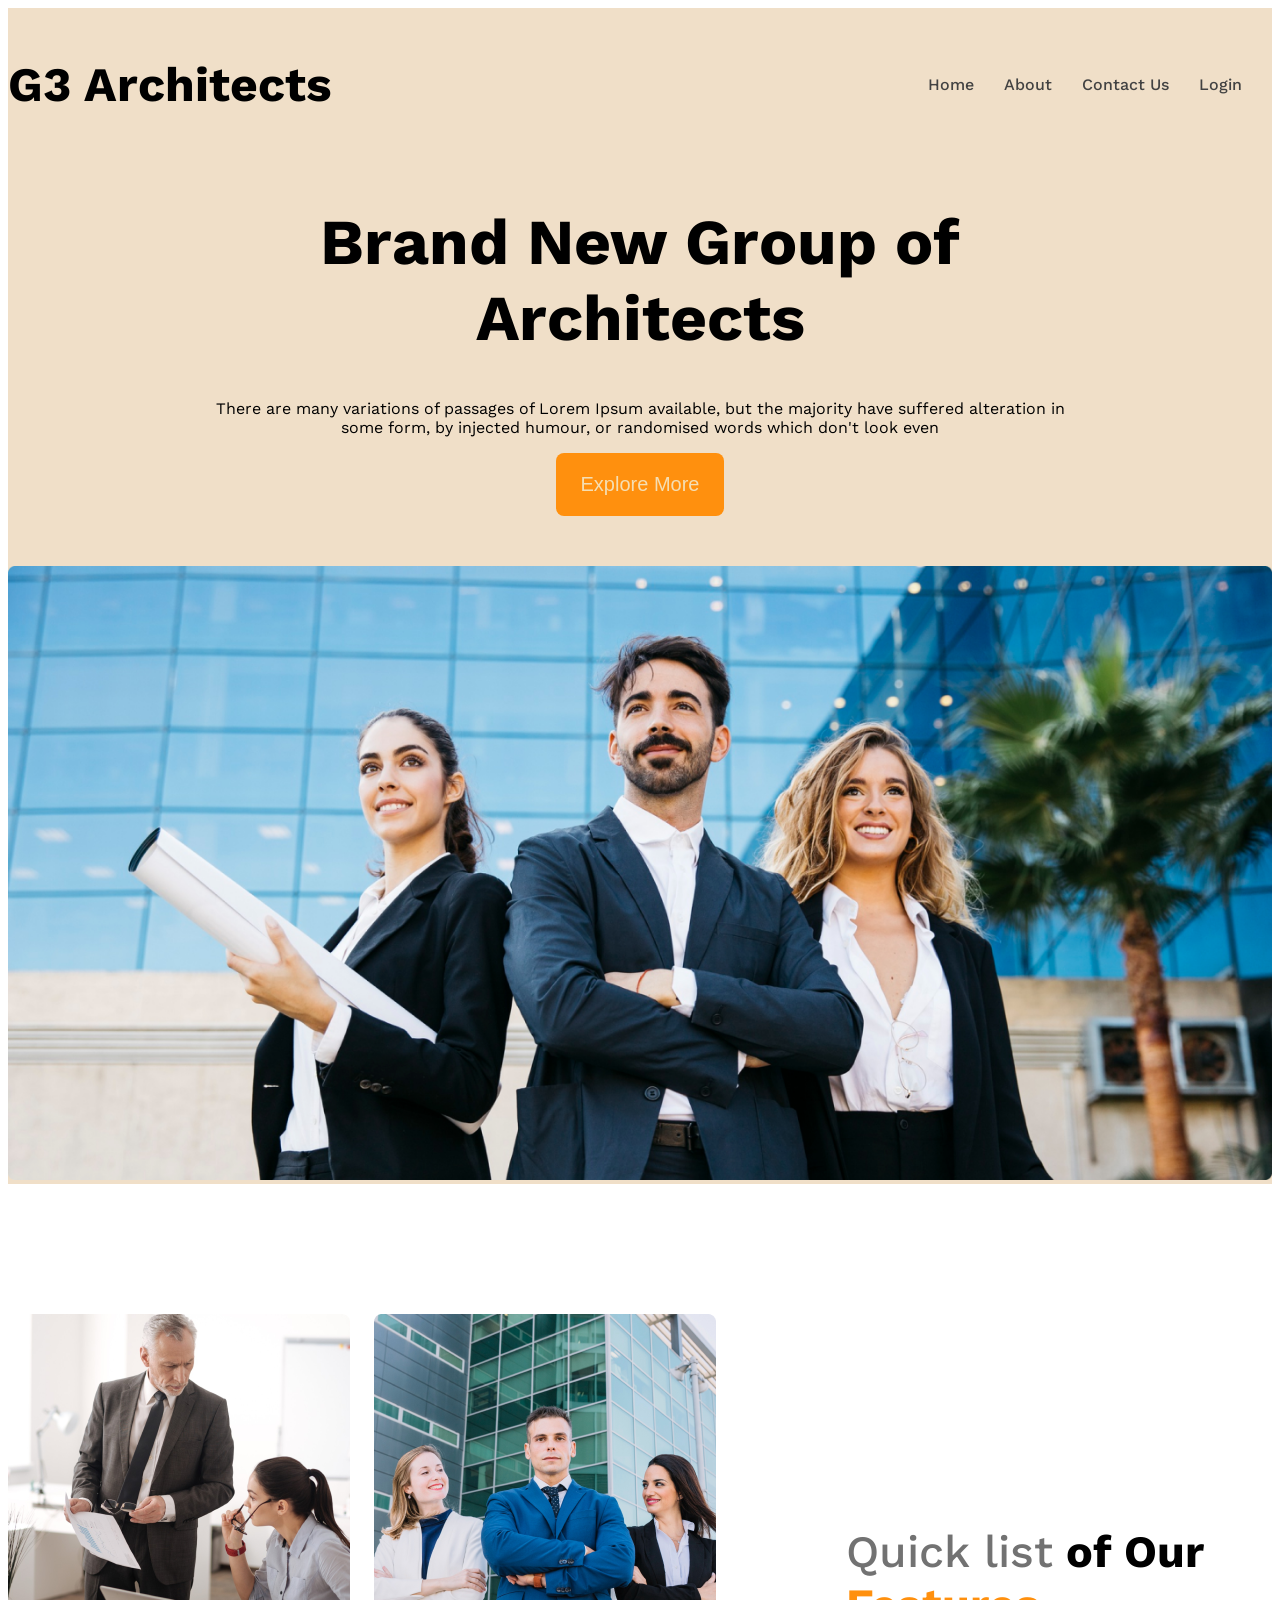
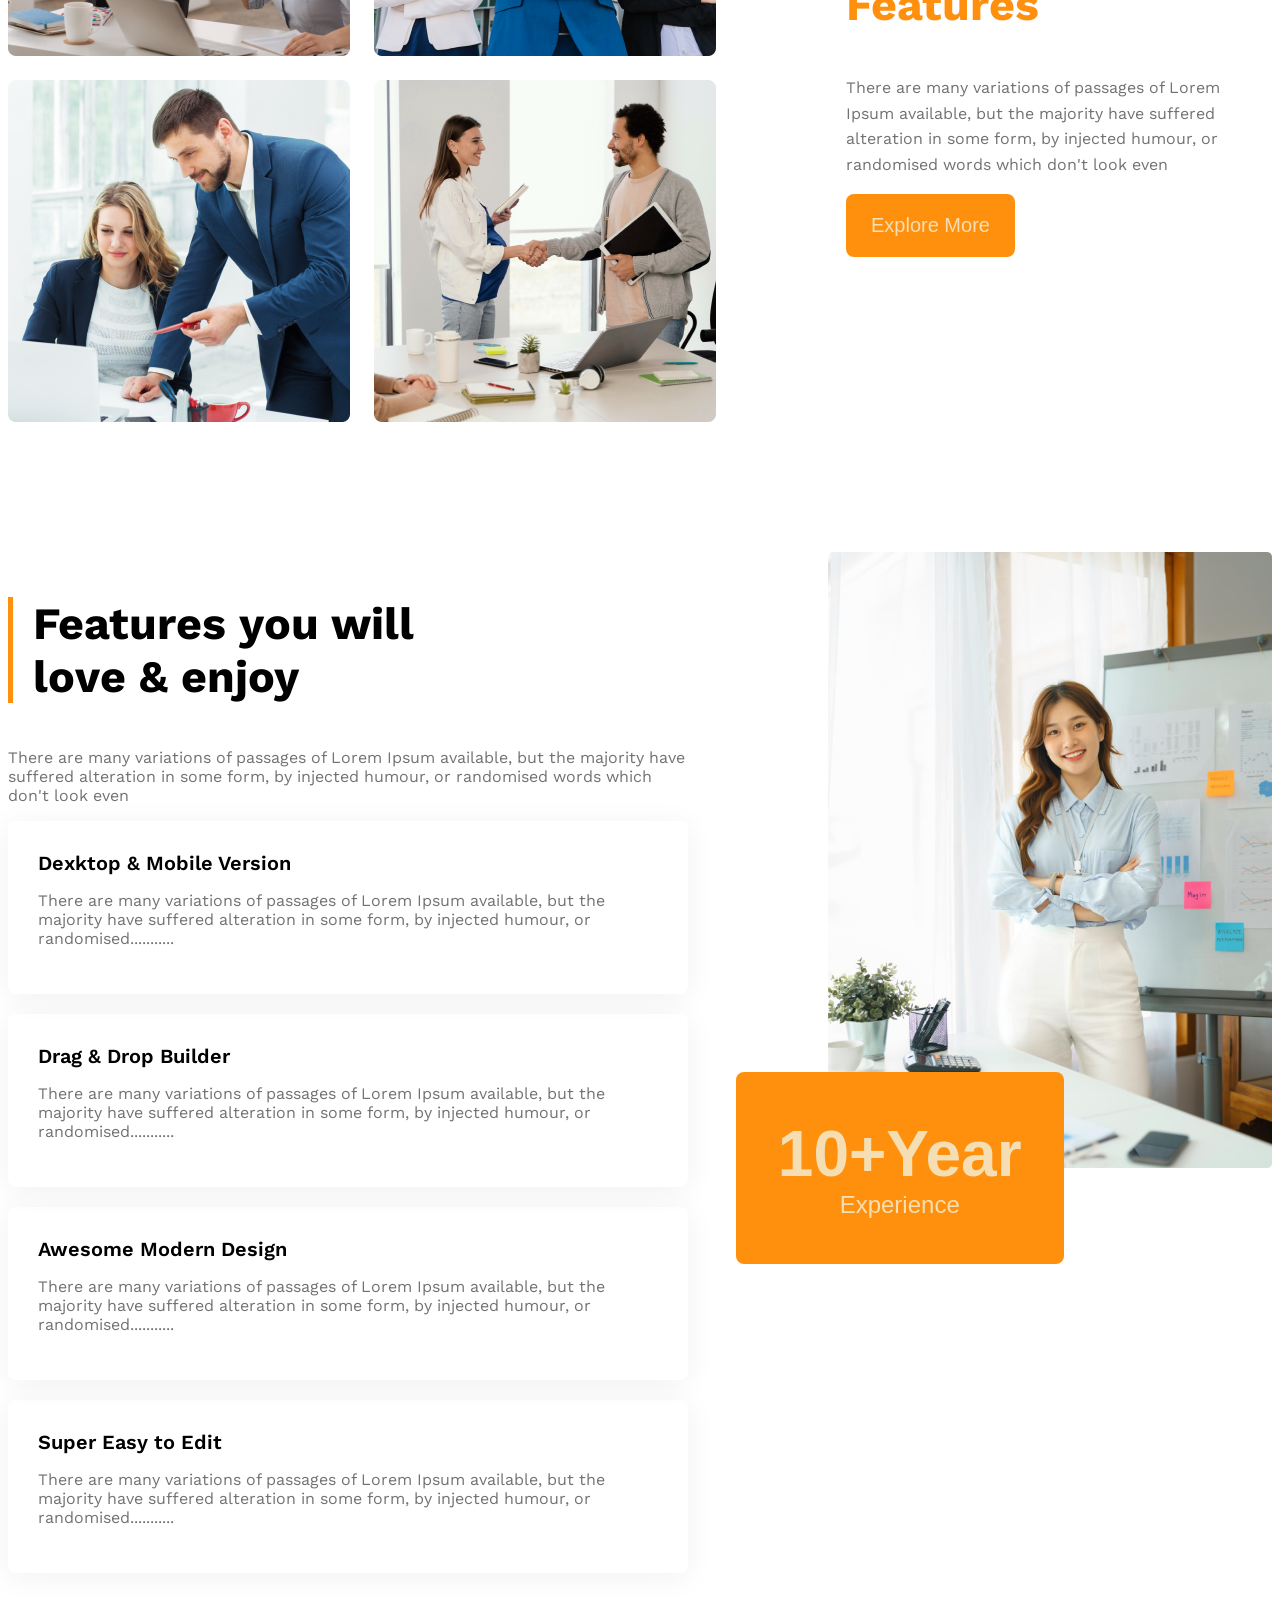
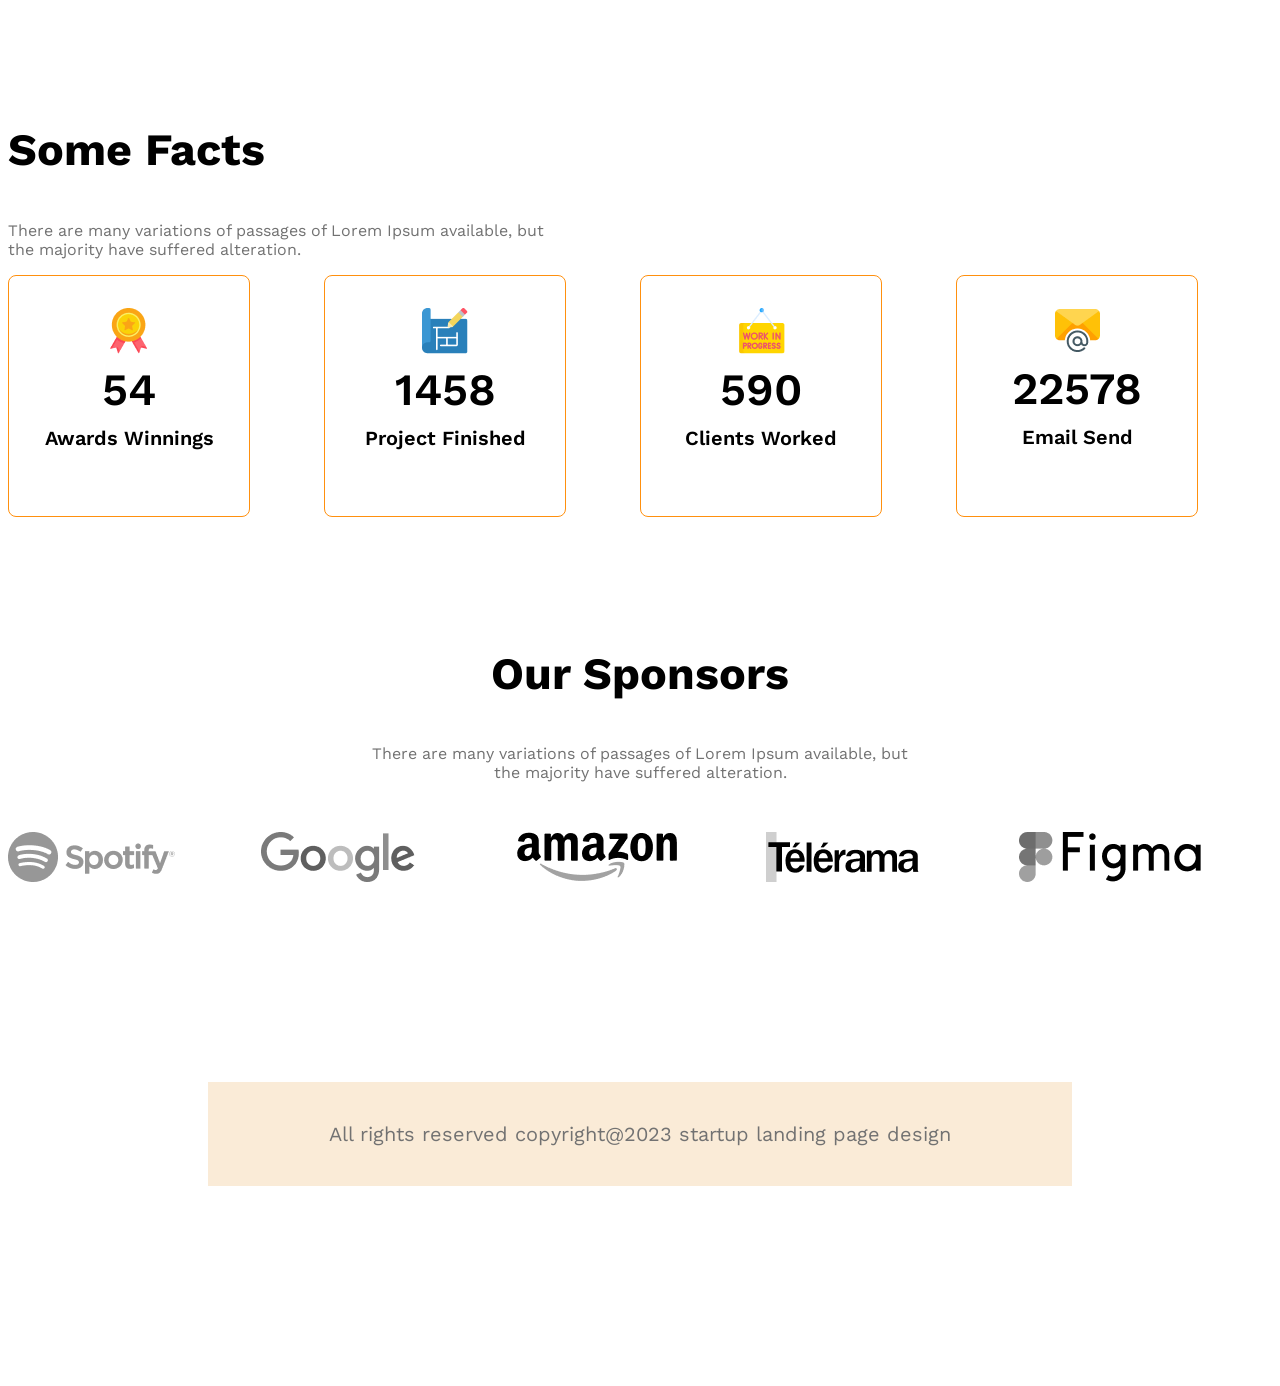
<file: index.html>
<!DOCTYPE html>
<html lang="en">
<head>
    <meta charset="UTF-8">
    <meta name="viewport" content="width=device-width, initial-scale=1.0">
    <title>G3 Architects</title>
    <link rel="stylesheet" href="project1.css">
</head>
<body class="work-sans-font">
        <!-- Nav Menu Section -->
    <header style="background-color: rgba(222, 184, 135, 0.455);">
        <nav class="navbar display-flex">
            <h3 class="section-brand">G3 Architects</h3>
            <ul class="nav-links display-flex">
                <li class="nav-item"><a href="" class="nav-link text-gray">Home</a></li>
                <li class="nav-item"><a href="" class="nav-link text-gray">About</a></li>
                <li class="nav-item"><a href="" class="nav-link text-gray">Contact Us</a></li>
                <li class="nav-item"><a href="" class="nav-link text-gray">Login</a></li>
            </ul>
        </nav>
        <div class="banner">
           <div class="banner-content">
             <h1 class="banner-title">Brand New Group of Architects</h1>
            <p class="banner-description">There are many variations of passages of Lorem Ipsum available, but the majority have suffered alteration in some form, by injected humour, or randomised words which don't look even</p>
            <button class="btn-primary">Explore More</button>
           </div>
            <img class="banner-img" src="images/banner.png" alt="">
        </div>
    </header>
    <!-- Teams and our-features section  -->
    <main>
        <section class="teams display-flex">
            <div class="img-container">
                <img src="./images/team1.png" alt="">
                <img src="./images/team2.png" alt="">
                <img src="./images/team3.png" alt="">
                <img src="./images/team4.png" alt="">
            </div>
            <div class="our-features">
                <h3 class="section-title">
                    <span id="quick" class="text-light-gray">Quick list</span> <span>of Our</span> <span class="text-primary">Features</span>
                </h3>
                <p class="features-description text-light-gray">
                    There are many variations of passages of Lorem Ipsum available, but the majority have suffered alteration in some form, by injected humour, or randomised words which don't look even</p>
                <button class="btn-primary">Explore More</button>
            </div>
        </section>
    <!-- Features you will love & enjoy -->
        <section class="features display-flex">
            <div>
                <h3 id="features-section-title" class="section-title">Features you will <br> love & enjoy</h3>
                <p class="text-light-gray">There are many variations of passages of Lorem Ipsum available, but the majority have suffered alteration in some form, by injected humour, or randomised words which don't look even</p>
     <!-- Features card container  -->
                <div class="feature-card">
                    <h4 class="feature-title">Dexktop & Mobile Version</h4>
                    <p class="text-light-gray">There are many variations of passages of Lorem Ipsum available, but the majority have suffered alteration in some form, by injected humour, or randomised...........</p>
                </div>
                <div class="feature-card">
                    <h4 class="feature-title">Drag & Drop Builder</h4>
                    <p class="text-light-gray">There are many variations of passages of Lorem Ipsum available, but the majority have suffered alteration in some form, by injected humour, or randomised...........</p>
                </div>
                <div class="feature-card">
                    <h4 class="feature-title">Awesome Modern Design</h4>
                    <p class="text-light-gray">There are many variations of passages of Lorem Ipsum available, but the majority have suffered alteration in some form, by injected humour, or randomised...........</p>
                </div>
                <div class="feature-card">
                    <h4 class="feature-title">Super Easy to Edit</h4>
                    <p class="text-light-gray">There are many variations of passages of Lorem Ipsum available, but the majority have suffered alteration in some form, by injected humour, or randomised...........</p>
                </div>
            </div>
            <div class="features-img">
                <img src="./images/architect.png" alt="">
                <button id="experience-badge" class="btn-primary">
                    <span id="experience-year">10+Year</span>
                    <br>
                    <span>Experience</span>
                </button>
            </div>
        </section>
    <!-- Some Facts section  -->
         <section>
            <h3 class="section-title">Some Facts</h3>
            <p class="text-light-gray fact-description">There are many variations of passages of Lorem Ipsum available, but the majority have suffered alteration.</p>
<!-- .fact-card*4>img.fact-icon-number-h5.fact-name -->
            <div class="facts-container">
                <div class="fact display-flex">
                    <div>
                    <img src="./images/icons/ribon.png" alt="" class="fact-icon">
                    <h4 class="fact-number">54</h4>
                     <h5 class="fact-name">Awards Winnings</h5>
                    </div>
                </div>
                <div class="fact display-flex">
                   <div>
                     <img src="./images/icons/projects.png" alt="" class="fact-icon">
                    <h4 class="fact-number">1458</h4>
                    <h5 class="fact-name">Project Finished </h5>
                   </div>
                </div>
                <div class="fact display-flex">
                    <div>
                    <img src="./images/icons/customers.png" alt="" class="fact-icon">
                    <h4 class="fact-number">590</h4>
                    <h5 class="fact-name">Clients Worked</h5>
                    </div>
                </div>
                <div class="fact display-flex">
                    <div>
                     <img src="./images/icons/email.png" alt="" class="fact-icon">
                    <h4 class="fact-number">22578</h4>
                    <h5 class="fact-name">Email Send</h5>
                    </div>
                </div>
            </div>
         </section>
    <!-- Our Sponsors section -->
         <section class="Our Sponsors">
            <div class="sponsors-info">
                <h3 class="section-title">Our Sponsors</h3>
                <p class="text-light-gray">There are many variations of passages of Lorem Ipsum available, but the majority have suffered alteration.</p>
            </div>
            <div class="Sponsors-companies">
                <img src="./images/sponsors/spotify.png" alt="">
                <img src="./images/sponsors/google.png" alt="">
                <img src="./images/sponsors/amazon.png" alt="">
                <img src="./images/sponsors/telerama.png" alt="">
                <img src="./images/sponsors/figma.png" alt="">
                
            </div>
         </section>
    </main>
    <!-- Footer section  -->
     <footer>
        <p class="text-light-gray footer">All rights reserved copyright@2023 startup landing page design</p>
     </footer>
</body>
</html>
</file>
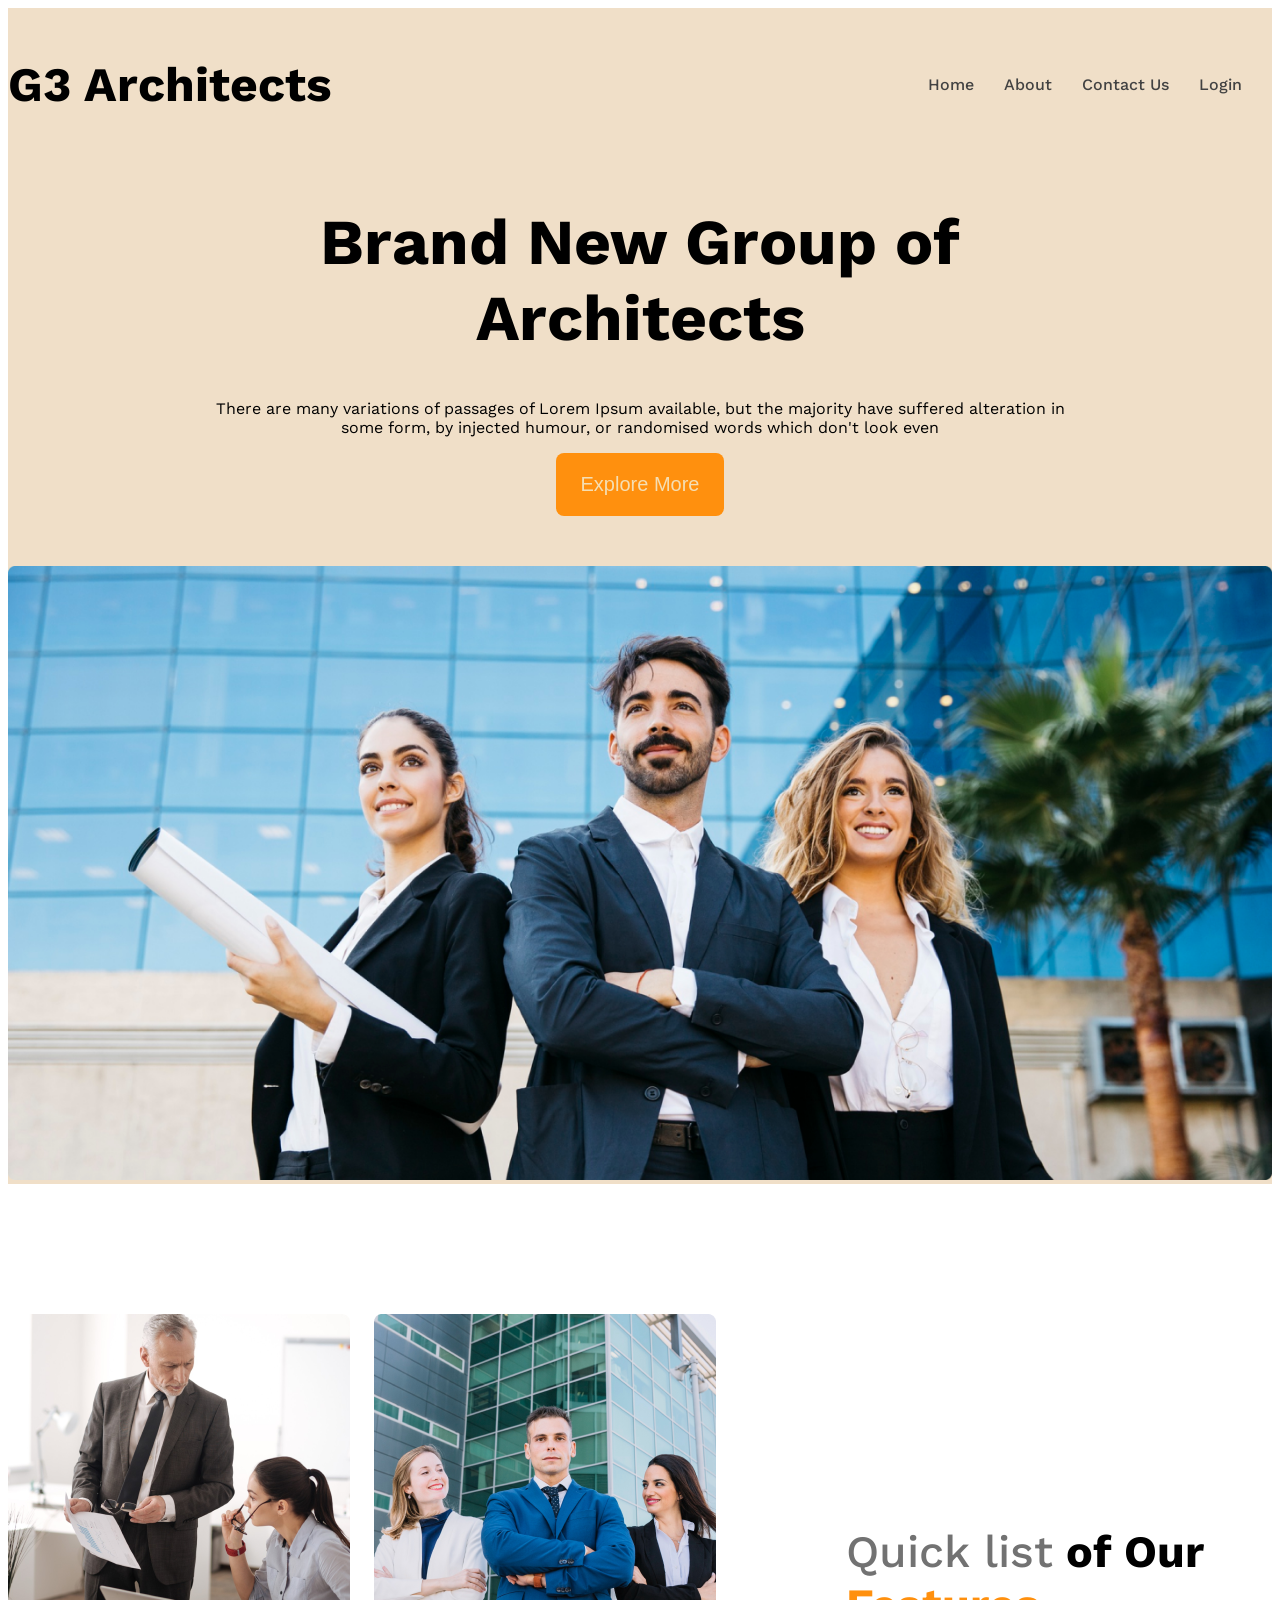
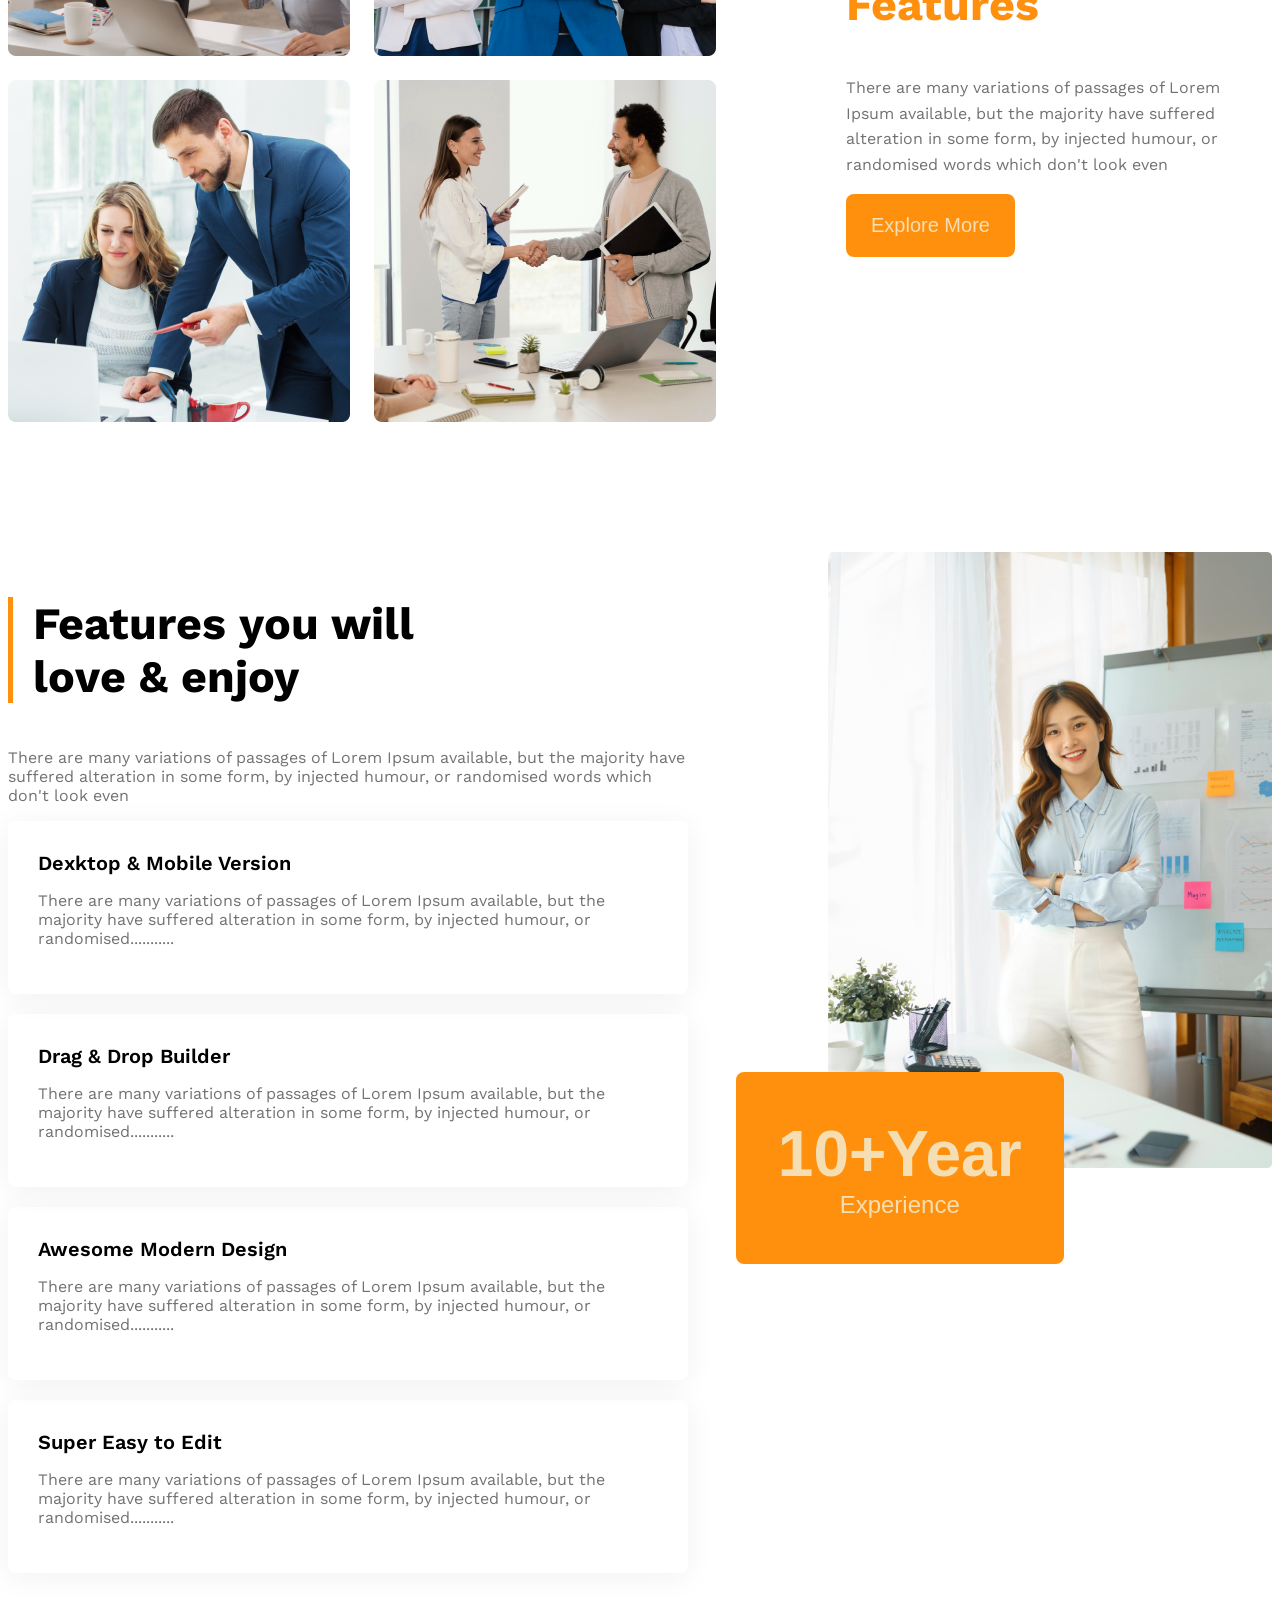
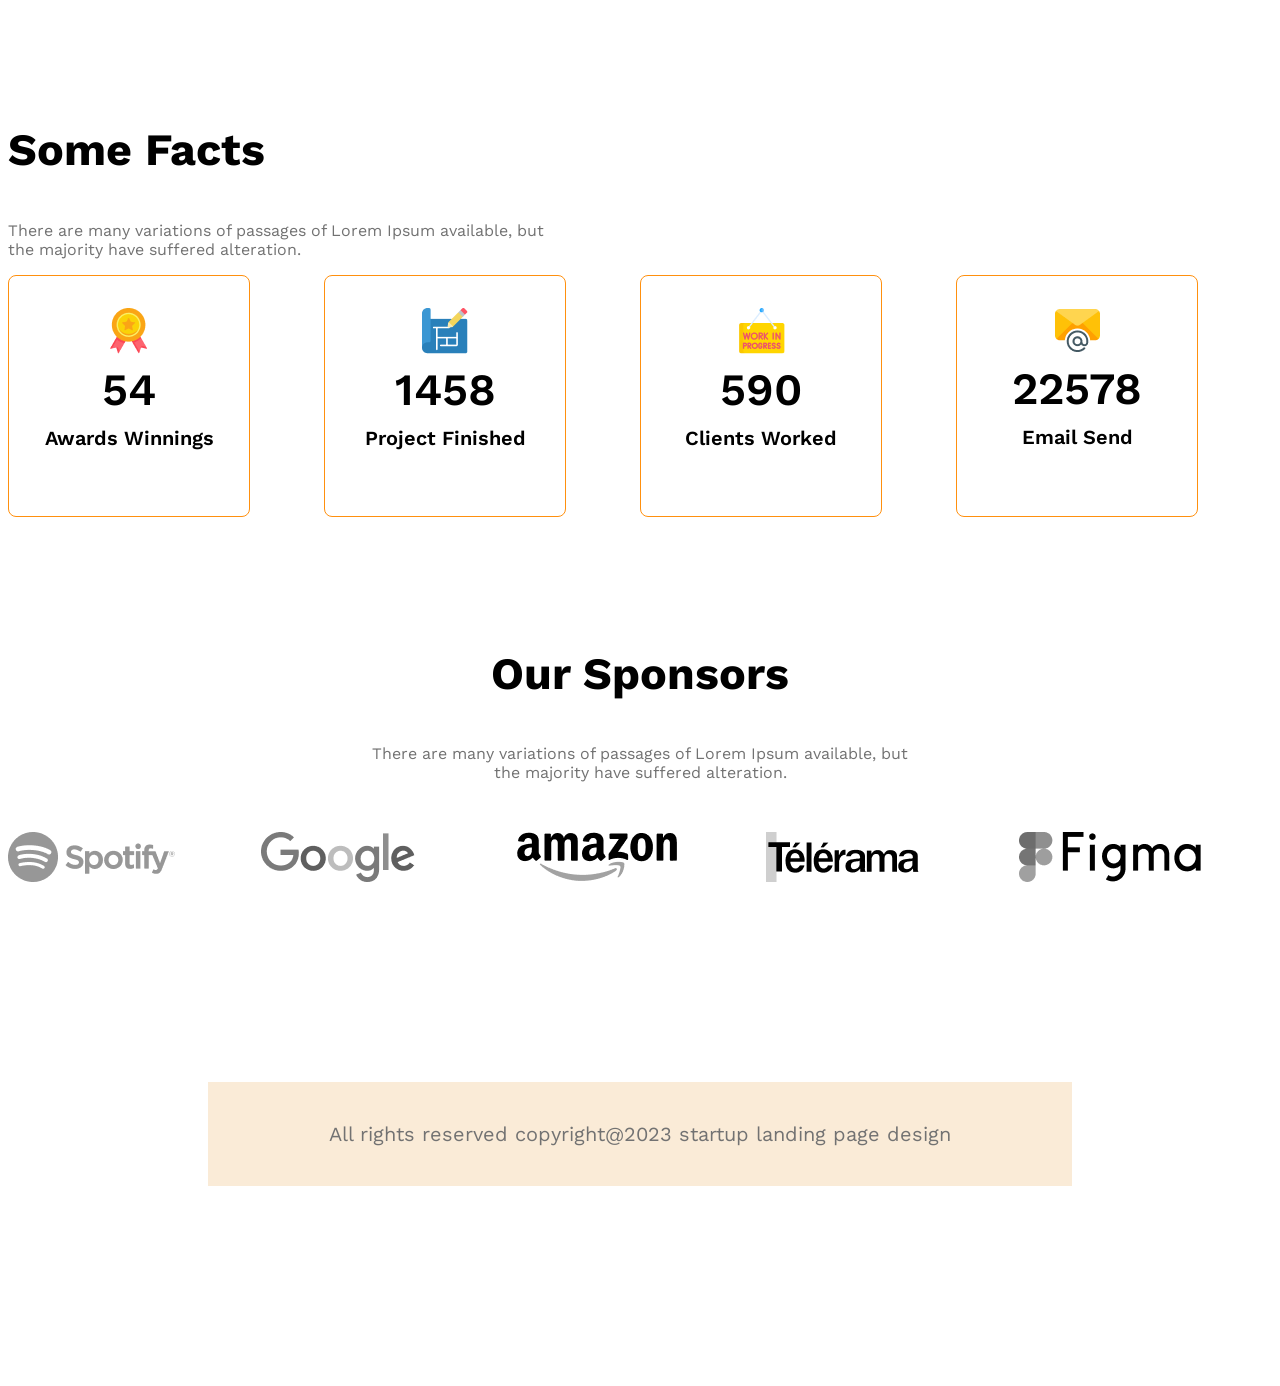
<file: project1.html>
<!DOCTYPE html>
<html lang="en">
<head>
    <meta charset="UTF-8">
    <meta name="viewport" content="width=device-width, initial-scale=1.0">
    <title>G3 Architects</title>
    <link rel="stylesheet" href="project1.css">
</head>
<body class="work-sans-font">
        <!-- Nav Menu Section -->
    <header style="background-color: rgba(222, 184, 135, 0.455);">
        <nav class="navbar display-flex">
            <h3 class="section-brand">G3 Architects</h3>
            <ul class="nav-links display-flex">
                <li class="nav-item"><a href="" class="nav-link text-gray">Home</a></li>
                <li class="nav-item"><a href="" class="nav-link text-gray">About</a></li>
                <li class="nav-item"><a href="" class="nav-link text-gray">Contact Us</a></li>
                <li class="nav-item"><a href="" class="nav-link text-gray">Login</a></li>
            </ul>
        </nav>
        <div class="banner">
           <div class="banner-content">
             <h1 class="banner-title">Brand New Group of Architects</h1>
            <p class="banner-description">There are many variations of passages of Lorem Ipsum available, but the majority have suffered alteration in some form, by injected humour, or randomised words which don't look even</p>
            <button class="btn-primary">Explore More</button>
           </div>
            <img class="banner-img" src="images/banner.png" alt="">
        </div>
    </header>
    <!-- Teams and our-features section  -->
    <main>
        <section class="teams display-flex">
            <div class="img-container">
                <img src="./images/team1.png" alt="">
                <img src="./images/team2.png" alt="">
                <img src="./images/team3.png" alt="">
                <img src="./images/team4.png" alt="">
            </div>
            <div class="our-features">
                <h3 class="section-title">
                    <span id="quick" class="text-light-gray">Quick list</span> <span>of Our</span> <span class="text-primary">Features</span>
                </h3>
                <p class="features-description text-light-gray">
                    There are many variations of passages of Lorem Ipsum available, but the majority have suffered alteration in some form, by injected humour, or randomised words which don't look even</p>
                <button class="btn-primary">Explore More</button>
            </div>
        </section>
    <!-- Features you will love & enjoy -->
        <section class="features display-flex">
            <div>
                <h3 id="features-section-title" class="section-title">Features you will <br> love & enjoy</h3>
                <p class="text-light-gray">There are many variations of passages of Lorem Ipsum available, but the majority have suffered alteration in some form, by injected humour, or randomised words which don't look even</p>
     <!-- Features card container  -->
                <div class="feature-card">
                    <h4 class="feature-title">Dexktop & Mobile Version</h4>
                    <p class="text-light-gray">There are many variations of passages of Lorem Ipsum available, but the majority have suffered alteration in some form, by injected humour, or randomised...........</p>
                </div>
                <div class="feature-card">
                    <h4 class="feature-title">Drag & Drop Builder</h4>
                    <p class="text-light-gray">There are many variations of passages of Lorem Ipsum available, but the majority have suffered alteration in some form, by injected humour, or randomised...........</p>
                </div>
                <div class="feature-card">
                    <h4 class="feature-title">Awesome Modern Design</h4>
                    <p class="text-light-gray">There are many variations of passages of Lorem Ipsum available, but the majority have suffered alteration in some form, by injected humour, or randomised...........</p>
                </div>
                <div class="feature-card">
                    <h4 class="feature-title">Super Easy to Edit</h4>
                    <p class="text-light-gray">There are many variations of passages of Lorem Ipsum available, but the majority have suffered alteration in some form, by injected humour, or randomised...........</p>
                </div>
            </div>
            <div class="features-img">
                <img src="./images/architect.png" alt="">
                <button id="experience-badge" class="btn-primary">
                    <span id="experience-year">10+Year</span>
                    <br>
                    <span>Experience</span>
                </button>
            </div>
        </section>
    <!-- Some Facts section  -->
         <section>
            <h3 class="section-title">Some Facts</h3>
            <p class="text-light-gray fact-description">There are many variations of passages of Lorem Ipsum available, but the majority have suffered alteration.</p>
<!-- .fact-card*4>img.fact-icon-number-h5.fact-name -->
            <div class="facts-container">
                <div class="fact display-flex">
                    <div>
                    <img src="./images/icons/ribon.png" alt="" class="fact-icon">
                    <h4 class="fact-number">54</h4>
                     <h5 class="fact-name">Awards Winnings</h5>
                    </div>
                </div>
                <div class="fact display-flex">
                   <div>
                     <img src="./images/icons/projects.png" alt="" class="fact-icon">
                    <h4 class="fact-number">1458</h4>
                    <h5 class="fact-name">Project Finished </h5>
                   </div>
                </div>
                <div class="fact display-flex">
                    <div>
                    <img src="./images/icons/customers.png" alt="" class="fact-icon">
                    <h4 class="fact-number">590</h4>
                    <h5 class="fact-name">Clients Worked</h5>
                    </div>
                </div>
                <div class="fact display-flex">
                    <div>
                     <img src="./images/icons/email.png" alt="" class="fact-icon">
                    <h4 class="fact-number">22578</h4>
                    <h5 class="fact-name">Email Send</h5>
                    </div>
                </div>
            </div>
         </section>
    <!-- Our Sponsors section -->
         <section class="Our Sponsors">
            <div class="sponsors-info">
                <h3 class="section-title">Our Sponsors</h3>
                <p class="text-light-gray">There are many variations of passages of Lorem Ipsum available, but the majority have suffered alteration.</p>
            </div>
            <div class="Sponsors-companies">
                <img src="./images/sponsors/spotify.png" alt="">
                <img src="./images/sponsors/google.png" alt="">
                <img src="./images/sponsors/amazon.png" alt="">
                <img src="./images/sponsors/telerama.png" alt="">
                <img src="./images/sponsors/figma.png" alt="">
                
            </div>
         </section>
    </main>
    <!-- Footer section  -->
     <footer>
        <p class="text-light-gray footer">All rights reserved copyright@2023 startup landing page design</p>
     </footer>
</body>
</html>
</file>
<file: project1.css>
@import url('https://fonts.googleapis.com/css2?family=Work+Sans:ital,wght@0,100..900;1,100..900&display=swap');


.work-sans-font{
  font-family: "Work Sans", sans-serif;
  font-optical-sizing: auto;
  font-weight: 400;
  font-style: normal;
}

.navbar, .banner{
  max-width: 1440px;
  margin: 0 auto;
}
/***** Shared style *****/
.display-flex{
  display: flex;
}

.text-primary{
  color: #FF900E;
}

/* Dark 02 */
.text-gray{
  color: #424242;
}

/* dark 03 */
.text-light-gray{
  color: #727272;
}

.bg-light{
  background-color: rgba(255, 14, 14, 0.1);
}

.btn-primary{
  background-color: #FF900E;
  color: wheat;
  padding: 20px 25px;
  font-size: 1.25rem;
  border-radius: 8px;
  border: none;
  cursor: pointer;
}
.section-title{
  font-size: 2.8rem;
  font-weight: 700;
}
main{
  max-width: 1440px;
  margin: 0 auto;
}

main > section{
  margin-top: 130px;
}

/************** Navbar style *************/
.navbar{
  justify-content: space-between;
  align-items: center;
}
.section-brand{
  font-weight: 700;
  font-size: 3rem;
}
.nav-item{
  list-style: none;
  margin-right: 30px;
}
.nav-link{
  text-decoration: none;
  font-weight: 500;
}

/**************** Banner section *************/
.banner-content{
  max-width: 850px;
  margin: 0 auto;
  text-align: center;
  margin-bottom: 50px;
}
.banner-title{
  font-weight: 700;
  font-size: 4rem;
}
.banner-img{
  width: 100%;
}

/***** Teams and our-features section  *********/
.teams{
  align-items: center;
}
.img-container{
  display: grid;
  grid-template-columns: repeat(2, 1fr);
  gap: 24px;
}
.our-features{
  margin-left: 130px;
  max-width: 530px;
}
#quick{
  font-weight: 500;
}
.features-description{
  line-height: 1.6rem;
}
/********** Features you will love & enjoy  *********/
#features-section-title{
  border-left: 5px solid #FF900E;
  padding-left: 20px;
}
/**** Features card ****/
.features{
  gap: 140px;
}
.feature-card{
  padding: 30px;
  box-shadow: 0 4px 30px 0 rgba(0, 0, 0, 0.06);
  margin-bottom: 20px;
  border-radius: 8px;
}
.feature-card .feature-title{
  font-size: 1.25rem;
  font-weight: 600;
  margin-top: 0px;
  margin-bottom: 0px;
}
#experience-badge{
  padding: 45px 42px;
  font-size: 1.5rem;
  font-weight: 500;
  margin-left: -92px;
  margin-top: -100px;
  margin-bottom: -72px;
}
#experience-year{
  font-size: 4rem;
  font-weight: 700;
}
.features-img img{
  width: 100%;
}
/******* Some Facts section  ********/
.fact-description{
  max-width: 540px;
}
.facts-container{
  display: grid;
  grid-template-columns: repeat(4, 1fr);
}
.fact{
  border: 1px solid #FF900E;
  width: 240px;
  height: 240px;
  justify-content: center;
  align-items: center;
  text-align: center;
  border-radius: 8px;
}
.fact-number{
  font-size: 2.8rem;
  font-weight: 600;
  margin-top: 5px;
  margin-bottom: 10px;
}
.fact-name{
  font-size: 1.25rem;
  font-weight: 600;
  margin-top: 10px;
}
/********* Our Sponsors section ***********/
.sponsors-info{
  max-width: 540px;
  margin: 0 auto;
  text-align: center;
}
.Sponsors-companies{
  display: grid;
  grid-template-columns: repeat(5, 1fr);
  margin-top: 50px;
}
.Sponsors-companies img{
  filter: grayscale(100%);
}
/***** Footer section *****/
.footer{
  text-align: center;
  padding: 40px;
  font-size: 1.25rem;
}


/************ responsive media query  ************/

@media screen and (max-width:576px) {
  .navbar,
  .nav-link, 
  .teams,
  .features{
    flex-direction: column;
  }
  .img-container,
  .facts-container,
  .Sponsors-companies
  {
    grid-template-columns: 1fr;
  }
  .our-features{
    margin-left: 20px;
  }
  .facts-container{
    justify-items: center;
    gap: 24px;
  }
  .Sponsors-companies{
    justify-items: center;
    gap: 50px;
  }
  #experience-badge{
  margin-top: 20px;
  margin-left: 20px;
}
.footer{
  text-align: center;
  padding: 40px;
  font-size: 1.25rem;
  
}
}
footer{
  background-color: antiquewhite;
  margin:  200px;
}
</file>
